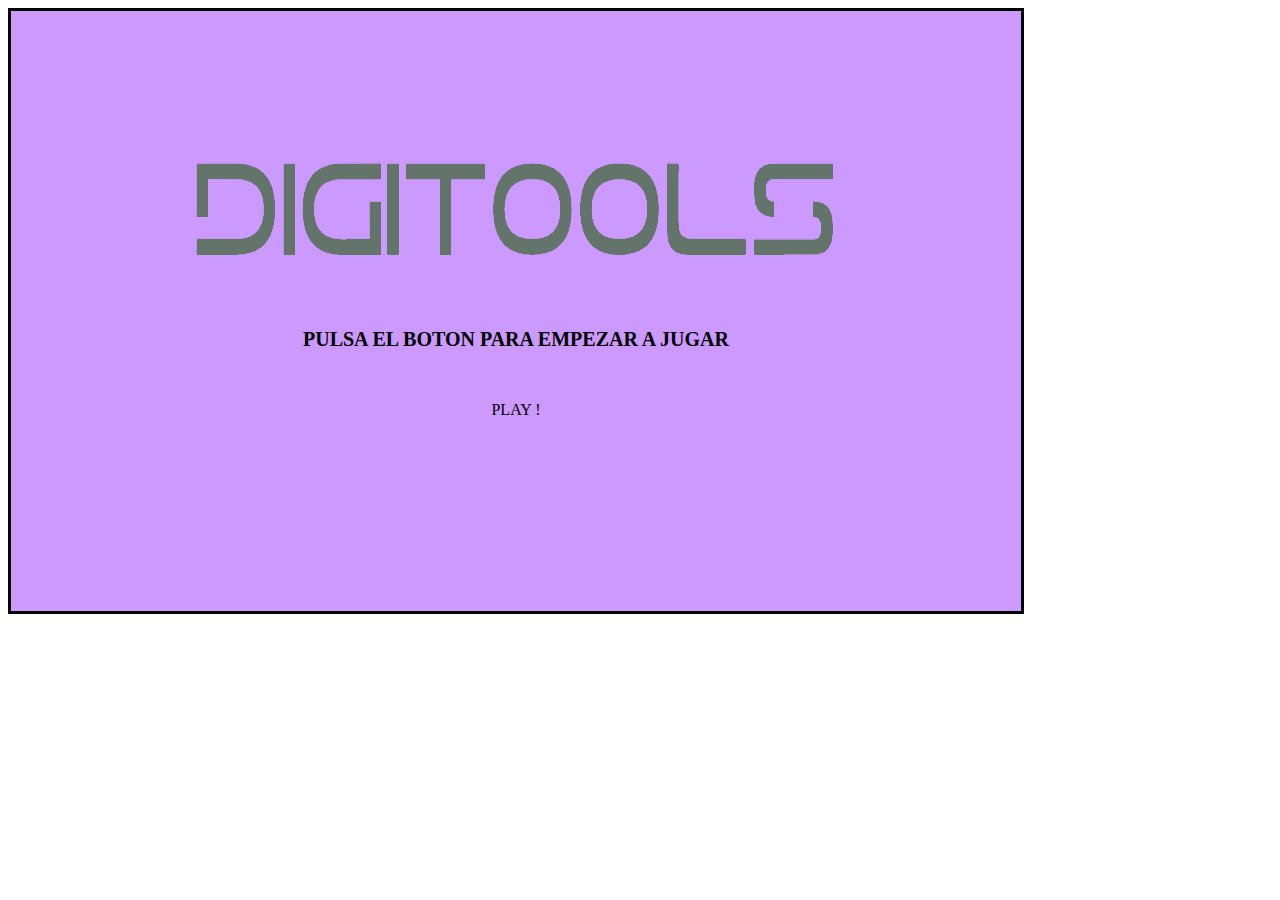
<file: index.html>
<!DOCTYPE html>

<html>
	<meta charset="UTF-8">
<head>
	<link rel="shortcut icon" type="image/x-icon" href="images/logo.png">
	<title> DigiTools </title>
	<link rel="stylesheet" type="text/css" href="style.css">
	<script src="script.js"></script>
</head>

<body>

<div class="Main">
<div class="EnterGame">
	
	<img src="images/title.png"></img>
	<h1>PULSA EL BOTON PARA EMPEZAR A JUGAR</h1>
	<br><br>
	<a href="level.html" class="button">PLAY !</a>
	
</div>
</div>
</body>
</html>
</file>
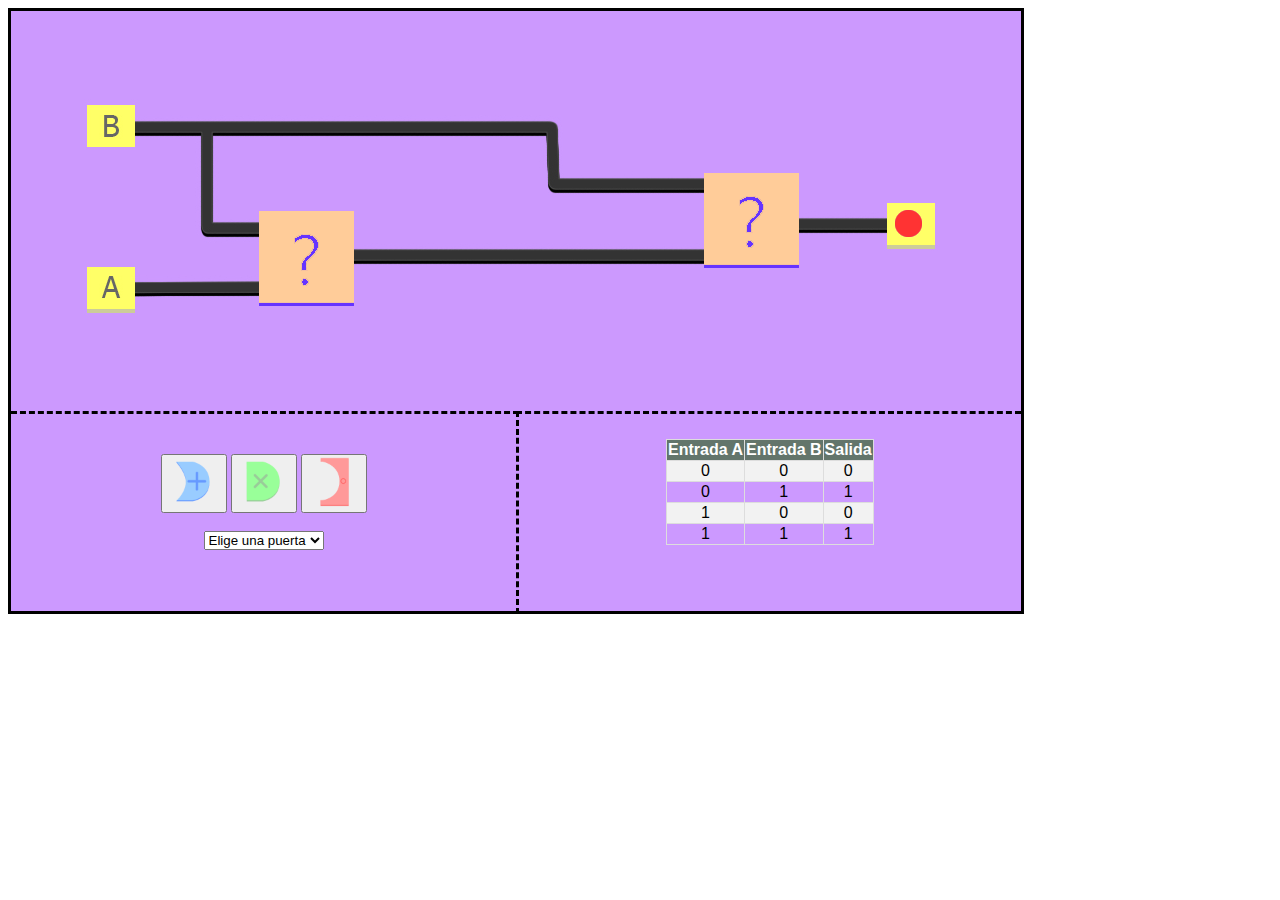
<file: level.html>
<!DOCTYPE html>

<html>
	<meta charset="UTF-8">
<head>
	<link rel="shortcut icon" type="image/x-icon" href="images/logo.png">
	<title> DigiTools </title>
	<link rel="stylesheet" type="text/css" href="style.css">
	<script src="script.js"></script>
</head>

<body>

<div class="Game">
	
	
<div class="Level">

	<img id="GateA" src="images/nada.png" height="150px" width="150px"></img>

	<img id="GateB" src="images/nada.png" height="150px" width="150px"></img>
	
	<img id="fin" src="images/rojo.png" height="150px" width="150px"></img>
	
	
</div>


<div class="Interface">

<div class="Buttons">
<div class="ContainerBut">

	<button onclick="cambioOR()"><img src="images/or.png"  height="50px" width="50px"/></button>	
	<button onclick="cambioAND()"><img src="images/and.png"  height="50px" width="50px"/></button>
	<button onclick="cambioNOT()"><img src="images/not.png"  height="50px" width="50px"/></button>	
	<br><br>
	
	<div class="custom-select">
	<select onchange="desplegable()" id="GateSelector">
			<option selected value="0"> Elige una puerta </option>
			<option value="1">Puerta A</option> 
			<option value="2">Puerta B</option> 
	</select>
	</div>
</div>
</div>

<div class="Objective">
<div class="ContainerObj">
	<table border="1" id="Obj">
		<tr>
			<th>Entrada A</th>
			<th>Entrada B</th>
			<th>Salida</th>
		</tr>
		<tr>
			<td>0</td>
			<td>0</td>
			<td>0</td>
		</tr>
		<tr>
			<td>0</td>
			<td>1</td>
			<td>1</td>
		</tr>
		<tr>
			<td>1</td>
			<td>0</td>
			<td>0</td>
		</tr>
		<tr>
			<td>1</td>
			<td>1</td>
			<td>1</td>
		</tr>
	</table>
</div>
</div>

</div>

</body>
</html>
</file>
<file: style.css>
.Game{
	width: 1010px;
	height: 600px;
	background-color: #cc99ff;
	border: solid;
}
.Level{
	width: 1010px;
	height: 400px;
	background-image: url("images/nivel.jpg");
}
.Interface{
	width: 1010px;
	height: 200px;
	background-color: #cc99ff;
	text-align: center;
}

.Buttons{
	position: absolute;
	width: 505px;
	height: 200px;
	text-align: center;
	border-top: dashed;
	border-right: dashed;
}

.Objective{
	position: relative;
	width: 505px;
	height: 200px;
	text-align: center;
	margin-left: 505px;
	border-top: dashed;
}

.ContainerBut{
	margin-top: 40px;
}

.ContainerObj{
	margin-top: 25px;
	margin-left: 150px; 
}

#GateA{
  position: absolute;
  top:  185px; 
  left: 230px;
}

#GateB{
  position: absolute;
  top:  147px; 
  left: 675px;
}

#fin{
  position: absolute;
  top:  147px; 
  left: 833px;
}

a.button {
    -webkit-appearance: button;
    -moz-appearance: button;
    appearance: button;
    text-decoration: none;
    color: initial;
}

.Main{
	width: 1010px;
	height: 600px;
	background-color: #cc99ff;
	text-align: center;
	border: solid;
}

.EnterGame{
	margin-top: 100px;
}

#Obj {
    font-family: "Trebuchet MS", Arial, Helvetica, sans-serif;
    border-collapse: collapse;
}

#Obj td, #Obj th {
    border: 1px solid #ddd;
}

#Obj tr:nth-child(even){background-color: #f2f2f2;}

#Obj tr:hover {background-color: #ff33ff;}

#Obj th {
    text-align: left;
    background-color: #63756B;
    color: white;
}

h1 {
	font-size: 20px;
}
</file>
